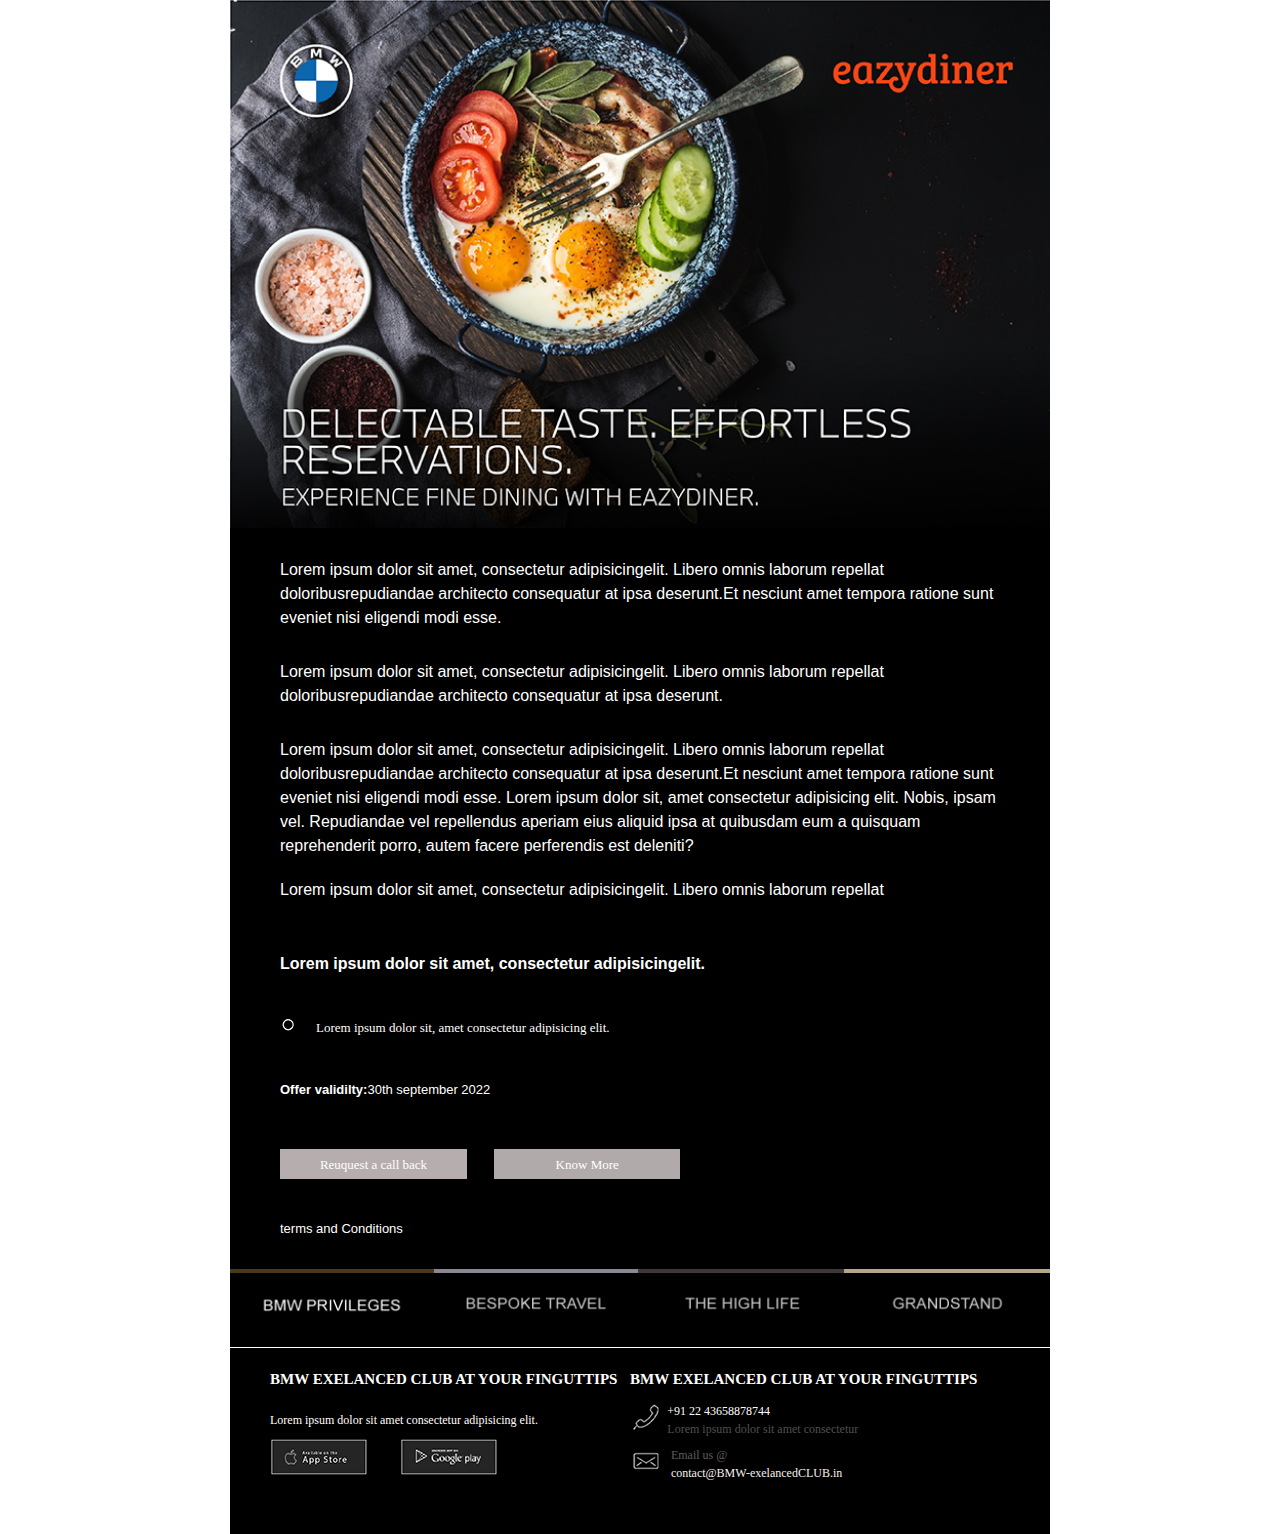
<file: IPG-INTERSHIP-ASSIGNMENTS/IPG-INTERSHIP-ASSIGNMENTS/Emailar-10-easydiner/index.html>
<!DOCTYPE html>
<html lang="en">
<head>
    <meta charset="UTF-8">
    <meta http-equiv="X-UA-Compatible" content="IE=edge">
    <meta name="viewport" content="width=device-width, initial-scale=1.0">
    <title>Emailar-10-easydinar</title>
    <style>
        table{
            border-collapse: collapse;
        }
    </style>
</head>
<body bgcolor="#ffffff" style="background-color: #ffffff; font-family: 'BMWTypeNextTT''Arial''Helvetica'sans-serif; width: 100%; margin: 0;padding:0; font-size: 16px;line-height: 1.5;">
    <table style="width: 100%; " width="100%" border="0" cellpadding="0" cellspecing="0">
        <tr>
            <td style="vertical-align: top; padding: 0;" align="center">
                <table class="container" style="width: 100%; max-width: 820px; margin: 0 auto;" align="center" width="820" border="0" cellpadding="0" cellspecing="0">
                    <tr>
                        <td align="left" style="vertical-align: top; padding: 0px;">
                            <table style="width: 100%;" border="0" cellspacing="0" cellpadding="0" width="100%" >
                                <tr>
                                    <td class="header" style="vertical-align: top; background-color: #ffffff;" bgcolor="#fffff">
                                        <table style="width: 100%;" border="0" cellpadding="0" cellspecing="0"
                                            width="100%">
                                            <tr>
                                                <td style="vertical-align: top; text-align: center;  padding: 0 0 0 0;"align="center"><img src="img/1.png" width="820"style="max-width: 100%; display: block;height: auto;line-height: 100%; border: 0; outline: 0;"></td>
                                            </tr>
                                        </table>
                                    </td>
                                </tr>
                                <!--mid-contend-->
                                <tr>
                                    <td>
                                        <table border="0" cellpadding="0" cellspecing="0" width="820"style="width: 100%;border: 0;">
                                            <tr>
                                                <td style="vertical-align:top; background: #000; padding: 0 50px;">
                                                    <table border="0" cellpadding="0" cellspecing="0" width="100%" style="width: 100%;">
                                                        <tr>
                                                            <td style="height: 30px;"></td>
                                                        </tr>
                                                        <tr>
                                                            <td style="vertical-align: top; text-align: left; font-family: Arial, Helvetica, sans-serif, 'BMWTypeNextTT'; font-size: 16px; font-weight: normal; color: #ffffff;" align="left">Lorem ipsum dolor sit amet, consectetur adipisicingelit. Libero omnis laborum repellat doloribusrepudiandae architecto consequatur at ipsa deserunt.Et nesciunt amet tempora ratione sunt eveniet nisi eligendi modi esse.</td>
                                                        </tr>
                                                        <tr>
                                                            <td style="height: 30px;"></td>
                                                        </tr>
                                                        <tr>
                                                            <td style="vertical-align: top; text-align: left; font-family: Arial, Helvetica, sans-serif, 'BMWTypeNextTT'; font-size: 16px; font-weight: normal; color: #ffffff;" align="left">Lorem ipsum dolor sit amet, consectetur adipisicingelit. Libero omnis laborum repellat doloribusrepudiandae architecto consequatur at ipsa deserunt.</td>
                                                        </tr>
                                                        <tr>
                                                            <td style="height: 30px;"></td>
                                                        </tr>
                                                        <tr>
                                                            <td style="vertical-align: top; text-align: left; font-family: Arial, Helvetica, sans-serif, 'BMWTypeNextTT'; font-size: 16px; font-weight: normal; color: #ffffff;" align="left">Lorem ipsum dolor sit amet, consectetur adipisicingelit. Libero omnis laborum repellat doloribusrepudiandae architecto consequatur at ipsa deserunt.Et nesciunt amet tempora ratione sunt eveniet nisi eligendi modi esse. Lorem ipsum dolor sit, amet consectetur adipisicing elit. Nobis, ipsam vel. Repudiandae vel repellendus aperiam eius aliquid ipsa at quibusdam eum a quisquam reprehenderit porro, autem facere perferendis est deleniti?</td>
                                                        </tr>
                                                        <tr>
                                                            <td style="height: 20px;"></td>
                                                        </tr>
                                                        <tr>
                                                            <td style="vertical-align: top; text-align: left; font-family: Arial, Helvetica, sans-serif, 'BMWTypeNextTT'; font-size: 16px; font-weight: normal; color: #ffffff;" align="left">Lorem ipsum dolor sit amet, consectetur adipisicingelit. Libero omnis laborum repellat  </td>
                                                        </tr>
                                                        <tr>
                                                            <td style="height: 50px;"></td>
                                                        </tr>
                                                        <tr>
                                                            <td style="vertical-align: top; text-align: left; font-family: Arial, Helvetica, sans-serif, 'BMWTypeNextTT'; font-size: 16px; font-weight: bold; color: #ffffff;" align="left">Lorem ipsum dolor sit amet, consectetur adipisicingelit.   </td>
                                                        </tr>
                                                        <tr>
                                                            <td style="height: 40px;"></td>
                                                        </tr>
                                                        <tr>
                                                            <td>
                                                                <table style="width: 100%;" border="0" cellpadding="0" cellspeacing="0">
                                                                    <tr>
                                                                        <td>
                                                                            <table style="width: 100%;" border="0" cellpadding="0" cellspeacing="0" >
                                                                                <tr>
                                                                                    <td style="width: 5%;"><img src="img/6.png"> </td>
                                                                                    <td style="width: 95%; color: #ffffff; font-size: 13px;">Lorem ipsum dolor sit, amet consectetur adipisicing elit.</td>
                                                                                </tr>
                                                                            </table>
                                                                        </td>
                                                                    </tr>
                                                                </table>
                                                            </td>
                                                        </tr>
                                                        <tr>
                                                            <td style="height: 40px;"></td>
                                                        </tr>
                                                        <tr>
                                                            <td style="vertical-align: top; text-align: left; font-family: Arial, Helvetica, sans-serif, 'BMWTypeNextTT'; color: #ffffff; font-size: 13px;" align="left"><b>Offer validilty:</b>30th september 2022</td>
                                                        </tr>
                                                        <tr>
                                                            <td style="height: 50px;"></td>
                                                        </tr>
                                                        <tr>
                                                            <td>
                                                                <table style="width: 100%;" width="100%" border="0" cellpadding="0" cellspeacing="0">
                                                                    <tr>
                                                                        <td>
                                                                            <table style="width: 400px;" width="400" border="0" cellpadding="0" cellspeacing="0" >
                                                                                <tr>
                                                                                    <td style=" width: 200px;  color: #ffffff; font-size: 13px; background-color: rgb(182, 174, 174); text-align: center;">Reuquest a call back</td>
                                                                                    <td style="height: 30px; width: 30px; vertical-align: top;"></td>
                                                                                    <td style="width: 200px; color: #ffffff; font-size: 13px; background-color:rgb(177, 170, 170); text-align: center;">Know More</td>
                                                                                </tr>
                                                                            </table>
                                                                        </td>
                                                                    </tr>
                                                                </table>
                                                            </td>
                                                        </tr>
                                                        <tr>
                                                            <td style="height: 40px;"></td>
                                                        </tr>
                                                        <tr>
                                                            <td style="vertical-align: top; text-align: left; font-family: Arial, Helvetica, sans-serif, 'BMWTypeNextTT'; color: #ffffff; font-size: 13px;" align="left">terms and Conditions</td>
                                                        </tr>
                                                        <tr>
                                                            <td style="height: 30px;"></td>
                                                        </tr>
                                                    </table>
                                                </td>
                                            </tr>

                                        </table>
                                    </td>
                                </tr>
                                <tr>
                                    <td style="vertical-align: top; background-color: #000;">
                                        <table style="width: 100%; border: 0;"cellpadding="0"cellspacing="0" border="0" >
                                            <tr>
                                                <td style="vertical-align: top;">
                                                    <table style="width: 100%;" border="0" cellpadding="0" cellspacing="0">
                                                        <tr>
                                                            <td style="vertical-align: top; "><img src="img/b1.png" style="max-width:210px; width:100%;"></td>
                                                            <td style="vertical-align: top; "><img src="img/b2.png" style="max-width:210px; width:100%;"></td>
                                                            <td style="vertical-align: top; "><img src="img/b3.png" style="max-width:210px; width:100%;"></td>
                                                            <td style="vertical-align: top;"><img src="img/b4.png" style="max-width:210px; width:100%;"></td>
                                                        </tr>
                                                    </table>
                                                </td>
                                            </tr>
                                        </table>
                                    </td>
                                </tr>
                                <tr>
                                    <td>
                                        <table style="width: 100%;" cellpadding="0" cellspacing="0" border="0">
                                            <tr>
                                                <td style="vertical-align: top; padding: 20px 40px; border-top: 1px solid #ffffff; background-color: #000">
                                                    <table style="width: 720px;" border="0" cellpadding="0" cellspacing="0">
                                                        <tr>
                                                            <td style="vertical-align: top;">
                                                                <table style="width: 350px; text-align: left;" cellpadding="0" cellspacing="0" border="0">
                                                                    <tr>
                                                                        <td style="color: #ffffff; font-size: 15px;"><span><b>BMW EXELANCED CLUB AT YOUR FINGUTTIPS</b></span></td>
                                                                    </tr>
                                                                    <tr>
                                                                        <td style="height: 20px;"></td>
                                                                    </tr>
                                                                    <tr>
                                                                        <td style="color: #ffffff; font-size: 12px;">Lorem ipsum dolor sit amet consectetur adipisicing elit. </td>
                                                                    </tr>
                                                                    <tr>
                                                                        <td style="height: 10px;"></td>
                                                                    </tr>
                                                                    <tr>
                                                                        <td>
                                                                            <table style="width: 260px;" cellpadding="0" cellspecing="0" border="0">
                                                                                <tr>
                                                                                    <td><img src="img/3.png"></td>
                                                                                    <td><img src="img/2.png"></td>
                                                                                </tr>
                                                                            </table>
                                                                        </td>
                                                                    </tr>
                                                                </table>
                                                             </td>
                                                            <td>
                                                                <table style="width: 350px; border: 0; " cellpadding="0" cellspacing="0" border="0">
                                                                    <tr>
                                                                        <td style="color: #ffffff; font-size: 15px;"><span><b>BMW EXELANCED CLUB AT YOUR FINGUTTIPS</b></span></td>
                                                                    </tr>
                                                                    <tr>
                                                                        <td style="height: 10px;"></td>
                                                                    </tr>  
                                                                    <tr>
                                                                        <td style="vertical-align: top;">
                                                                            <table  style="width: 260px; border: 0;" cellpadding="0" cellspecing="0" border="0">
                                                                                <tr>
                                                                                    <td style="text-align: left;"><img src="img/5.png"></td>
                                                                                    <td style="color: #525050; font-size: 12px; text-align: left;"><a href="#" style="color: #ffffff; text-decoration: none;">+91 22 43658878744 </a><br>  Lorem ipsum dolor sit amet consectetur </td>
                                                                                </tr>
                                                                            </table>
                                                                        </td>
                                                                    </tr>
                                                                    <tr>
                                                                        <td style="height: 5px;"></td>
                                                                    </tr> 
                                                                    <tr>
                                                                        <td style="vertical-align: top;">
                                                                            <table  style="width: 260px;" cellpadding="0" cellspecing="0" border="0">
                                                                                <tr>
                                                                                    <td style="text-align: left;"><img src="img/4.png" alt=""></td>
                                                                                    <td style="color: #5f5e5e; text-align: left; font-size: 12px;"> Email us @ <br> <a href="#" style="text-decoration: none; color: rgb(245, 240, 240);">contact@BMW-exelancedCLUB.in</a> </td>
                                                                                </tr>
                                                                            </table>
                                                                        </td>
                                                                    </tr>    
                                                                </table>
                                                            </td>
                                                        </tr>
                                                        <tr>
                                                            <td style="height: 30px;"></td>
                                                        </tr>
                                                    </table>
                                                </td>
                                            </tr>
                                        </table>
                                    </td>
                                </tr>
                               
                                <!--mid-contend-->
                            </table>
                        </td>
                    </tr>
                </table>
            </td>
        </tr>
    </table>    
</body>
</html>
</file>
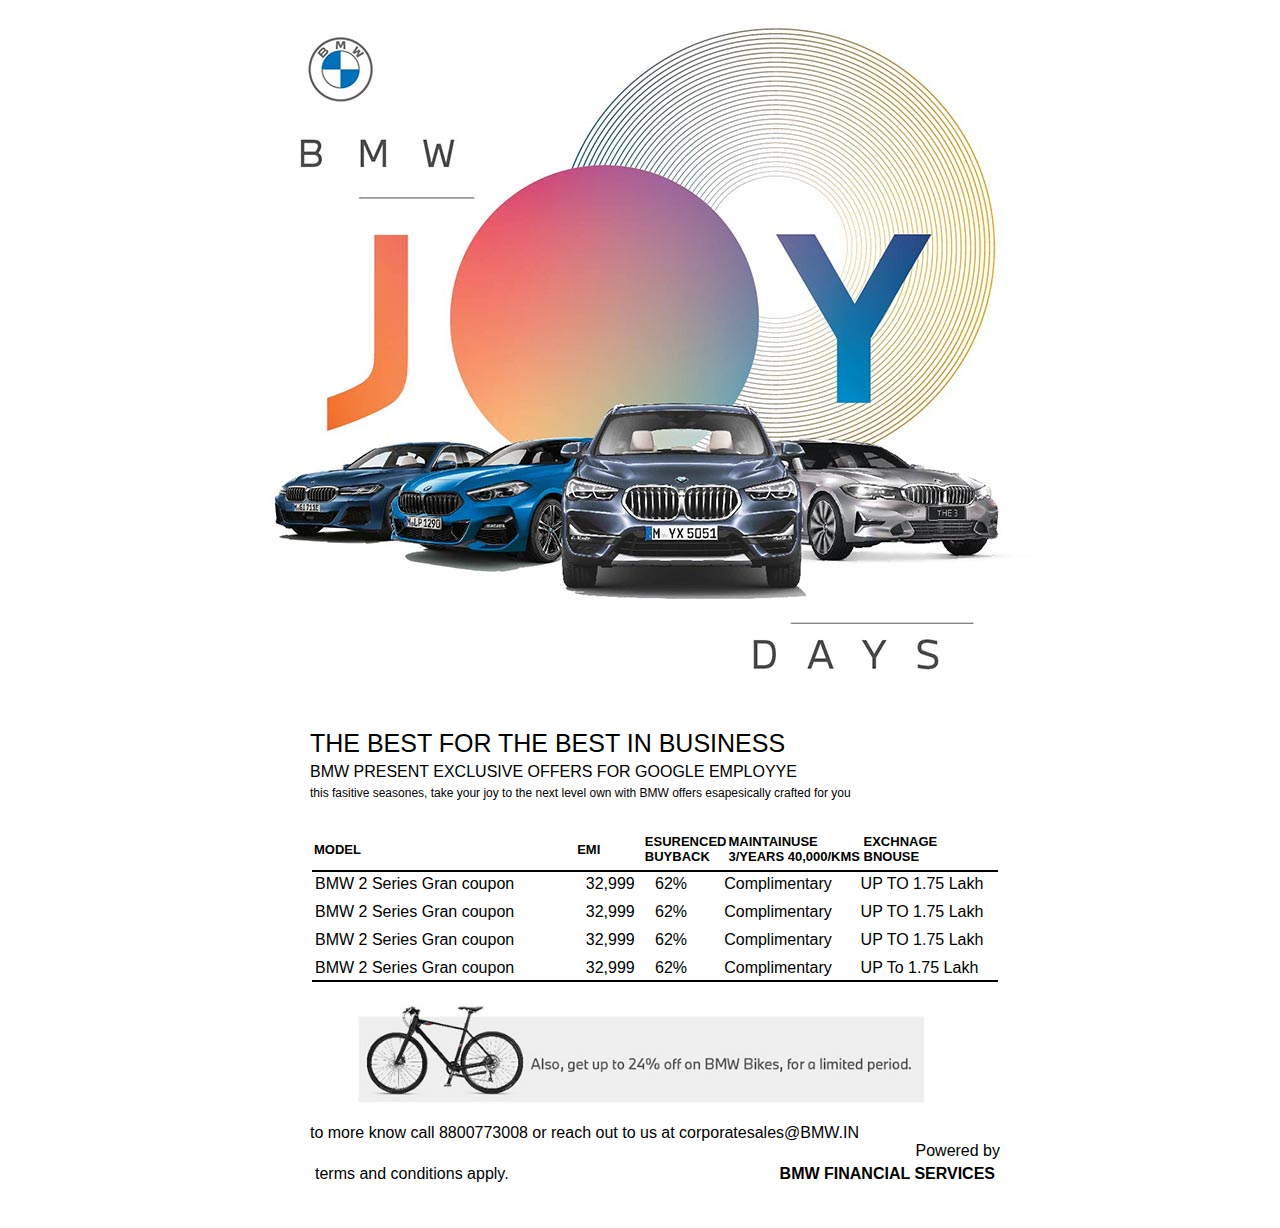
<file: IPG-INTERSHIP-ASSIGNMENTS/IPG-INTERSHIP-ASSIGNMENTS/Emailar-8-JOY/index.html>
<!DOCTYPE html>
<html lang="en">
<head>
    <meta charset="UTF-8">
    <meta http-equiv="X-UA-Compatible" content="IE=edge">
    <meta name="viewport" content="width=device-width, initial-scale=1.0">
    <title>Emailar-8-JOY</title>
</head>
<body style="border: 0; margin: 0; padding: 0; background-color: #ffffff; width: 100%; font-family: BMWTypeNextTT, Arial, Helvetica, sans-serif;"
border="0">
    <table style="width: 100%; border: 0;" cellspacing="0" cellpadding="0" border="0">
        <tr>
            <td style="vertical-align: top;" valign="top" align="center">
                <table class="container" style="margin: 0 auto; max-width: 800px; width: 100%; border: 0;" cellspacing="0" cellpadding="0" align="center" border="0">
                    <tr>
                        <td style="vertical-align: top;" valign="top">
                            <table style="width: 100%; border: 0;" cellspacing="0" cellpadding="0" border="0">
                                <tr>
                                    <td style="vertical-align: top; background-color:#ffffff;" valign="0" bgcolor="#ffffff">
                                       <table style="width: 100%; border: 0;" cellspacing="0" cellpadding="0" border="0">
                                        <tr>
                                            <td style="vertical-align: top; text-align: center;"><img src="img/1.jpg" alt="" srcset="" style="height: auto; width: 100%; margin: 0 auto; display: block;" width="100%" margin="0 auto" display="block"></td>
                                        </tr>
                                    </table>
                                    </td>
                                </tr>
                                <!--mid-containt-->
                                <tr>
                                    <td style="vertical-align: top;" valign="top">
                                        <table style="width: 800px; border: 0;" bdorer="0" cellspacing="0" cellpadding="0">
                                            <tr>
                                                <td style="vertical-align: top; padding: 0 40px 0 70px; background-color: #ffffff;" valign="top" bgcolor="#ffffff">
                                                    <table style="width: 100%;" cellspacing="0" cellpadding="0">
                                                        <tr>
                                                            <td style="height: 30px;"></td>
                                                        </tr>
                                                        <tr>
                                                            <td style="color: #000000; font-size: 25px; font-family: Arial, Helvetica, sans-serif,'BMWTypeNextTT';">THE BEST FOR THE BEST IN BUSINESS </td>
                                                        </tr>
                                                        <tr>
                                                            <td style="height: 5px;"></td>
                                                        </tr>
                                                        <tr>
                                                            <td style="color: #000000; font-size: 16px; font-family: Arial, Helvetica, sans-serif,'BMWTypeNextTT';">BMW PRESENT EXCLUSIVE OFFERS FOR GOOGLE EMPLOYYE  </td>
                                                        </tr>
                                                        <tr>
                                                            <td style="height: 5px;"></td>
                                                        </tr>
                                                        <tr>
                                                            <td style="color: #000000; font-size: 12px; font-family: Arial, Helvetica, sans-serif,'BMWTypeNextTT';"> this fasitive seasones, take your joy to the next level own with BMW offers esapesically crafted for you </td>
                                                        </tr>
                                                        <tr>
                                                            <td style="height: 30px;"></td>
                                                        </tr>
                                                       
                                                    </table>
                                                </td>
                                            </tr>
                                        </table>
                                    </td>
                                </tr>
                                <!--mid-containt2-->
                                <tr>
                                    <td style="vertical-align: top;" valign="top" bgcolor="#ffffff">
                                        <table style="border: 0; width: 100%; " width="100%"  celpadding="0" cellspecing="0">
                                            <tr>
                                                <td style="vertical-align: top; padding: 0 40px 0 70px;" valign="top">
                                                    <table style="width: 100%;" width="100%" cellpadding="0" cellspecing="0">
                                                        <tr>
                                                            <td style="color: #000000; width: 40%;   font-size: 13px; font-weight: bold;"><b>MODEL</b></td>
                                                            <td style="color: #000000; width: 10%;  font-size: 13px; font-weight: bold;"><b>EMI</b> </td>
                                                            <td style="color: #000000; width: 10%; font-size: 13px; font-weight: bold;"> <b>ESURENCED BUYBACK</b> </td>
                                                            <td style="color: #000000; width: 20%;   font-size: 13px; font-weight: bold;"><b>MAINTAINUSE 3/YEARS 40,000/KMS</b></td>
                                                           <td style="color: #000000; width: 20%;  font-size: 13px; font-weight: bold;"> <b>EXCHNAGE BNOUSE</b></td>
                                                        </tr>
                                                    </table>
                                                </td>
                                            </tr>
                                        </table>
                                    </td>
                                </tr>                           
                                <tr>
                                    <td style="vertical-align: top; padding: 0 40px 0 70px;" valign="top" bgcolor="#ffffff">
                                        <table style="border: 0; width: 100%;" width="100%" celpadding="0" cellspecing="0">
                                            <tr>
                                                <td style="vertical-align: top;  border-top: 2px solid #000000;" valign="top">
                                                    <table style="width: 100%;" width="100%" cellpadding="0" cellspecing="0">                                                   
                                                        <tr>
                                                            <td style="color: #000000; width: 40%; ">BMW 2 Series Gran coupon</td>
                                                            <td style="color: #000000; width: 10%; "> 32,999</td>
                                                            <td style="color: #000000; width: 10%;"> 62%</td>
                                                            <td style="color: #000000; width: 20%; ">Complimentary</td>
                                                            <td style="color: #000000; width: 20%; ">UP TO 1.75 Lakh</td>
                                                        </tr>
                                                    </table>
                                                </td>
                                            </tr>
                                        </table>
                                    </td>
                                </tr>
                                <tr>
                                    <td style="vertical-align: top; padding: 0 40px 0 70px;" valign="top" bgcolor="#ffffff">
                                        <table style="border: 0; width: 100%;" width="100%" celpadding="0" cellspecing="0">
                                            <tr>
                                                <td style="vertical-align: top;" valign="top">
                                                    <table style="width: 100%;" width="100%" cellpadding="0" cellspecing="0">                                                      
                                                        <tr>
                                                            <td style="color: #000000; width: 40%; ">BMW 2 Series Gran coupon</td>
                                                            <td style="color: #000000; width: 10%; "> 32,999</td>
                                                            <td style="color: #000000; width: 10%; "> 62%</td>
                                                            <td style="color: #000000; width: 20%; ">Complimentary</td>
                                                            <td style="color: #000000; width: 20%; ">UP TO 1.75 Lakh</td>
                                                        </tr>
                                                    </table>
                                                </td>
                                            </tr>
                                        </table>
                                    </td>
                                </tr>
                                <tr>
                                    <td style="vertical-align: top; padding: 0 40px 0 70px;" valign="top" bgcolor="#ffffff">
                                        <table style="border: 0; width: 100%;" width="100%" celpadding="0" cellspecing="0">
                                            <tr>
                                                <td style="vertical-align: top;" valign="top">
                                                    <table style="width: 100%;" width="100%" cellpadding="0" cellspecing="0">                                                       
                                                        <tr>
                                                            <td style="color: #000000; width: 40%; ">BMW 2 Series Gran coupon</td>
                                                            <td style="color: #000000; width: 10%; "> 32,999</td>
                                                            <td style="color: #000000; width: 10%; "> 62%</td>
                                                            <td style="color: #000000; width: 20%; ">Complimentary</td>
                                                            <td style="color: #000000; width: 20%; ">UP TO 1.75 Lakh</td>
                                                        </tr>
                                                    </table>
                                                </td>
                                            </tr>
                                        </table>
                                    </td>
                                </tr>

                                <tr>
                                    <td style="vertical-align: top; padding: 0 40px 0 70px; " valign="top" bgcolor="#ffffff ">
                                        <table style="border: 0; width: 100%;" width="100%" celpadding="0" cellspecing="0">
                                            <tr>
                                                <td style="vertical-align: top; border-bottom: 2px solid #000000;" valign="top">
                                                    <table style="width: 100%;" width="100%" cellpadding="0" cellspecing="0">                                                       
                                                        <tr>
                                                            <td style="color: #000000; width: 40%;">BMW 2 Series Gran coupon</td>
                                                            <td style="color: #000000; width: 10%;"> 32,999</td>
                                                            <td style="color: #000000; width: 10%;"> 62%</td>
                                                            <td style="color: #000000; width: 20%;">Complimentary</td>
                                                            <td style="color: #000000; width: 20%;">UP To 1.75 Lakh</td>
                                                        </tr>
                                                    </table>
                                                </td>
                                            </tr>
                                        </table>
                                    </td>
                                </tr>

                                <tr>
                                    <td style="height: 20px;" height="20"></td>
                                </tr>

                                <tr>
                                    <td style="vertical-align: top; padding: 0 40px 0 70px;">
                                        <table style="width: 100%;" cellpadding="0" cellspacing="0" border="0">
                                            <tr>
                                                <td style="vertical-align: top; background-color:#f2f2f2; " valign="0" bgcolor="#f2f2f2">
                                                   <table style="width: 100%; border: 0;" width="100%" cellspacing="0" cellpadding="0" border="0">
                                                    <tr>
                                                        <td style="vertical-align: top; text-align: center;"><img src="img/2.jpg" alt="" srcset="" style="height: auto; width: 100%; margin: 0 auto; display: block;" width="100%" margin="0 auto" display="block"></td>
                                                    </tr>
                                                </table>
                                                </td>
                                            </tr>
                                        </table>
                                    </td>
                                </tr>

                                <tr>
                                    <td style="height: 20px;" height="20"></td>
                                </tr>

                                <tr>
                                    <td style="color: #000000; font-size: 16px; font-family: Arial, Helvetica, sans-serif,'BMWTypeNextTT'; padding: 0 40px 0 70px;"> to more know call 8800773008  or reach out to us at corporatesales@BMW.IN</td>
                                </tr>

                                <tr>
                                    <td style="color: #000000; font-size: 16px; font-family: Arial, Helvetica, sans-serif,'BMWTypeNextTT'; padding: 0 40px 0 70px; text-align: right;">Powered by</td>
                                </tr>

                                <tr>
                                    <td style="vertical-align: top; padding: 0 40px 0 70px; " valign="top" bgcolor="#ffffff ">
                                        <table style="border: 0; width: 100%;" width="100%" celpadding="0" cellspecing="0">
                                            <tr>
                                                <td style="vertical-align: top; " valign="top">
                                                    <table style="width: 100%;" width="100%" cellpadding="0" cellspecing="0">                                                       
                                                        <tr>
                                                            <td style="color: #000000; width: 60%;">terms and conditions apply.</td>
                                                            <td style="color: #000000; width: 40%; text-align: right;"> <b>BMW FINANCIAL SERVICES</b> </td>
                                                            
                                                        </tr>
                                                    </table>
                                                </td>
                                            </tr>
                                        </table>
                                    </td>
                                </tr>
                                <tr>
                                    <td style="height: 40px;" height="40"></td>
                                </tr>
                                   <!--mid-containt-2-end-->
                            </table>
                        </td>
                    </tr>
                </table>
            </td>
        </tr>
    </table>
</body>
</html>
</file>
